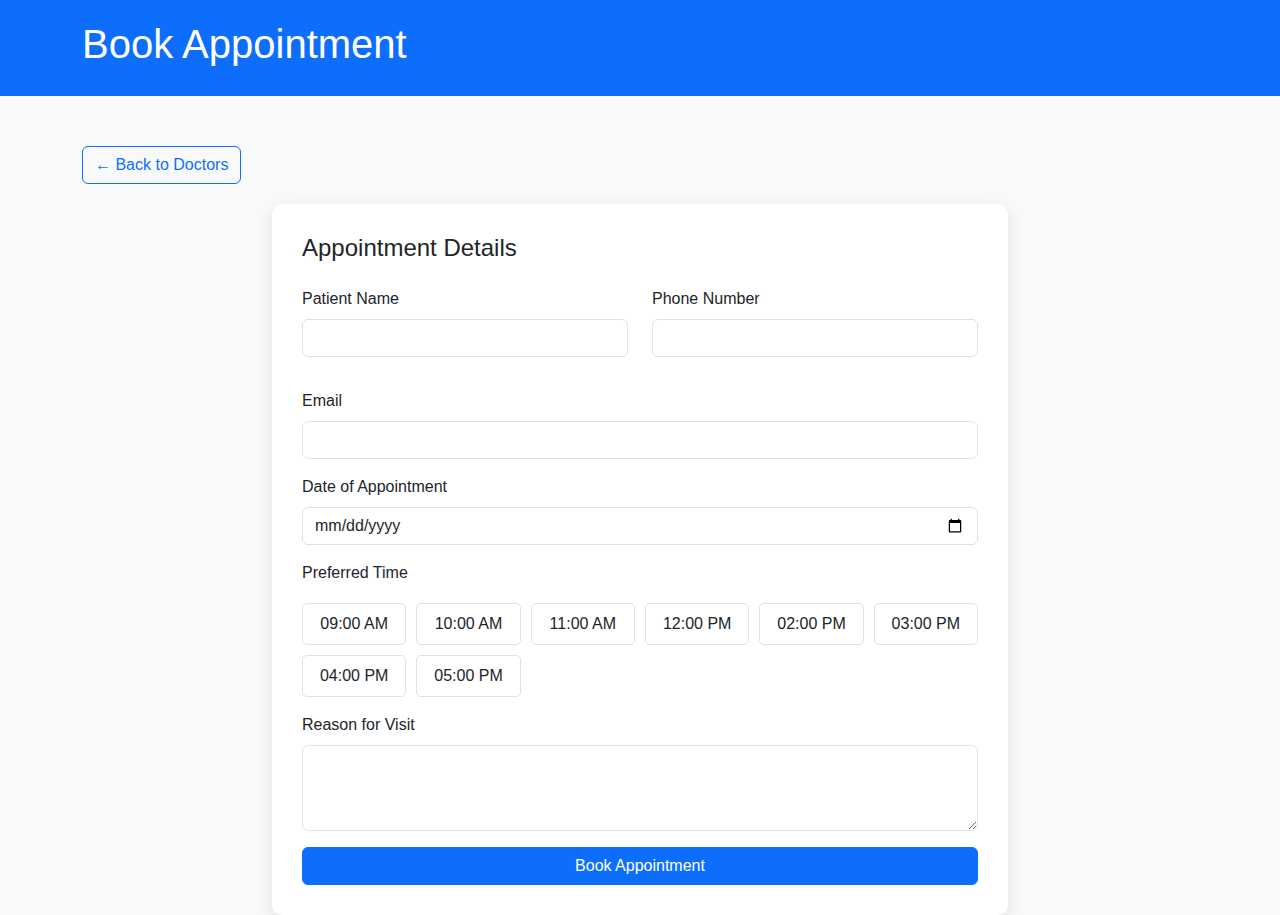
<file: quickcare/appointment.html>
<!DOCTYPE html>
<html lang="en">
<head>
  <meta charset="UTF-8" />
  <meta name="viewport" content="width=device-width, initial-scale=1.0"/>
  <title>Book Appointment</title>
  <link href="https://cdn.jsdelivr.net/npm/bootstrap@5.3.0-alpha1/dist/css/bootstrap.min.css" rel="stylesheet">
  <link rel="stylesheet" href="https://cdn.jsdelivr.net/npm/bootstrap-icons@1.10.0/font/bootstrap-icons.css">
  <style>
    body {
      background-color: #f8f9fa;
      font-family: 'Segoe UI', Tahoma, Geneva, Verdana, sans-serif;
    }
    .header {
      background-color: #0d6efd;
      color: white;
      padding: 20px 0;
      margin-bottom: 30px;
    }
    .appointment-form {
      background-color: white;
      border-radius: 10px;
      padding: 30px;
      box-shadow: 0 5px 15px rgba(0,0,0,0.1);
    }
    .form-label {
      font-weight: 500;
    }
    .time-slots {
      display: grid;
      grid-template-columns: repeat(auto-fill, minmax(100px, 1fr));
      gap: 10px;
      margin-top: 10px;
    }
    .time-slot {
      padding: 8px;
      text-align: center;
      border: 1px solid #dee2e6;
      border-radius: 5px;
      cursor: pointer;
      transition: all 0.2s;
    }
    .time-slot:hover {
      background-color: #e9ecef;
    }
    .time-slot.selected {
      background-color: #0d6efd;
      color: white;
      border-color: #0d6efd;
    }
    .back-btn {
      margin: 20px 0;
    }
    .confirmation {
      display: none;
      text-align: center;
      padding: 20px;
    }
    .confirmation-icon {
      font-size: 4rem;
      color: #198754;
      margin-bottom: 20px;
    }
  </style>
</head>
<body>
  <div class="header">
    <div class="container">
      <h1>Book Appointment</h1>
    </div>
  </div>

  <div class="container">
    <a href="doctors.html" class="btn btn-outline-primary back-btn">← Back to Doctors</a>

    <div class="row justify-content-center">
      <div class="col-md-8">
        <div class="appointment-form" id="appointment-form">
          <h4 class="mb-4">Appointment Details</h4>

          <div class="row mb-3">
            <div class="col-md-6">
              <div class="mb-3">
                <label class="form-label">Patient Name</label>
                <input type="text" class="form-control" id="patient-name" required>
              </div>
            </div>
            <div class="col-md-6">
              <div class="mb-3">
                <label class="form-label">Phone Number</label>
                <input type="tel" class="form-control" id="phone-number" required>
              </div>
            </div>
          </div>

          <div class="mb-3">
            <label class="form-label">Email</label>
            <input type="email" class="form-control" id="email" required>
          </div>

          <div class="mb-3">
            <label class="form-label">Date of Appointment</label>
            <input type="date" class="form-control" id="appointment-date" required>
          </div>

          <div class="mb-3">
            <label class="form-label">Preferred Time</label>
            <div class="time-slots">
              <div class="time-slot" data-time="09:00 AM">09:00 AM</div>
              <div class="time-slot" data-time="10:00 AM">10:00 AM</div>
              <div class="time-slot" data-time="11:00 AM">11:00 AM</div>
              <div class="time-slot" data-time="12:00 PM">12:00 PM</div>
              <div class="time-slot" data-time="02:00 PM">02:00 PM</div>
              <div class="time-slot" data-time="03:00 PM">03:00 PM</div>
              <div class="time-slot" data-time="04:00 PM">04:00 PM</div>
              <div class="time-slot" data-time="05:00 PM">05:00 PM</div>
            </div>
            <input type="hidden" id="selected-time" required>
          </div>

          <div class="mb-3">
            <label class="form-label">Reason for Visit</label>
            <textarea class="form-control" id="reason" rows="3"></textarea>
          </div>

          <div class="d-grid">
            <button type="button" class="btn btn-primary" onclick="submitAppointment()">Book Appointment</button>
          </div>
        </div>

        <div class="confirmation" id="confirmation">
          <div class="confirmation-icon">
            <i class="bi bi-check-circle-fill"></i>
          </div>
          <h3>Appointment Booked Successfully!</h3>
          <p>Your appointment is confirmed on <strong id="confirmed-date"></strong> at <strong id="confirmed-time"></strong>.</p>
          <p>A confirmation message has been sent to your registered email and phone number.</p>
          <div class="d-grid gap-2 d-md-flex justify-content-md-center mt-4">
            <a href="branches.html" class="btn btn-primary">Back to Branches</a>
            <a href="dashboard.html" class="btn btn-outline-primary">Go to Dashboard</a>
          </div>
        </div>
      </div>
    </div>
  </div>

  <script>
    // Set minimum date to tomorrow
    const today = new Date();
    const tomorrow = new Date(today);
    tomorrow.setDate(tomorrow.getDate() + 1);
    document.getElementById('appointment-date').min = tomorrow.toISOString().split('T')[0];

    // Time slot selection
    document.querySelectorAll('.time-slot').forEach(slot => {
      slot.addEventListener('click', function () {
        document.querySelectorAll('.time-slot').forEach(s => s.classList.remove('selected'));
        this.classList.add('selected');
        document.getElementById('selected-time').value = this.getAttribute('data-time');
      });
    });

    // Submit appointment
    function submitAppointment() {
      const patientName = document.getElementById('patient-name').value;
      const phoneNumber = document.getElementById('phone-number').value;
      const email = document.getElementById('email').value;
      const appointmentDate = document.getElementById('appointment-date').value;
      const selectedTime = document.getElementById('selected-time').value;

      if (!patientName || !phoneNumber || !email || !appointmentDate || !selectedTime) {
        alert('Please fill all the required fields');
        return;
      }

      const dateObj = new Date(appointmentDate);
      const formattedDate = dateObj.toLocaleDateString('en-US', {
        weekday: 'long',
        year: 'numeric',
        month: 'long',
        day: 'numeric'
      });

      document.getElementById('confirmed-date').textContent = formattedDate;
      document.getElementById('confirmed-time').textContent = selectedTime;

      document.getElementById('appointment-form').style.display = 'none';
      document.getElementById('confirmation').style.display = 'block';
    }
  </script>
</body>
</html>
</file>
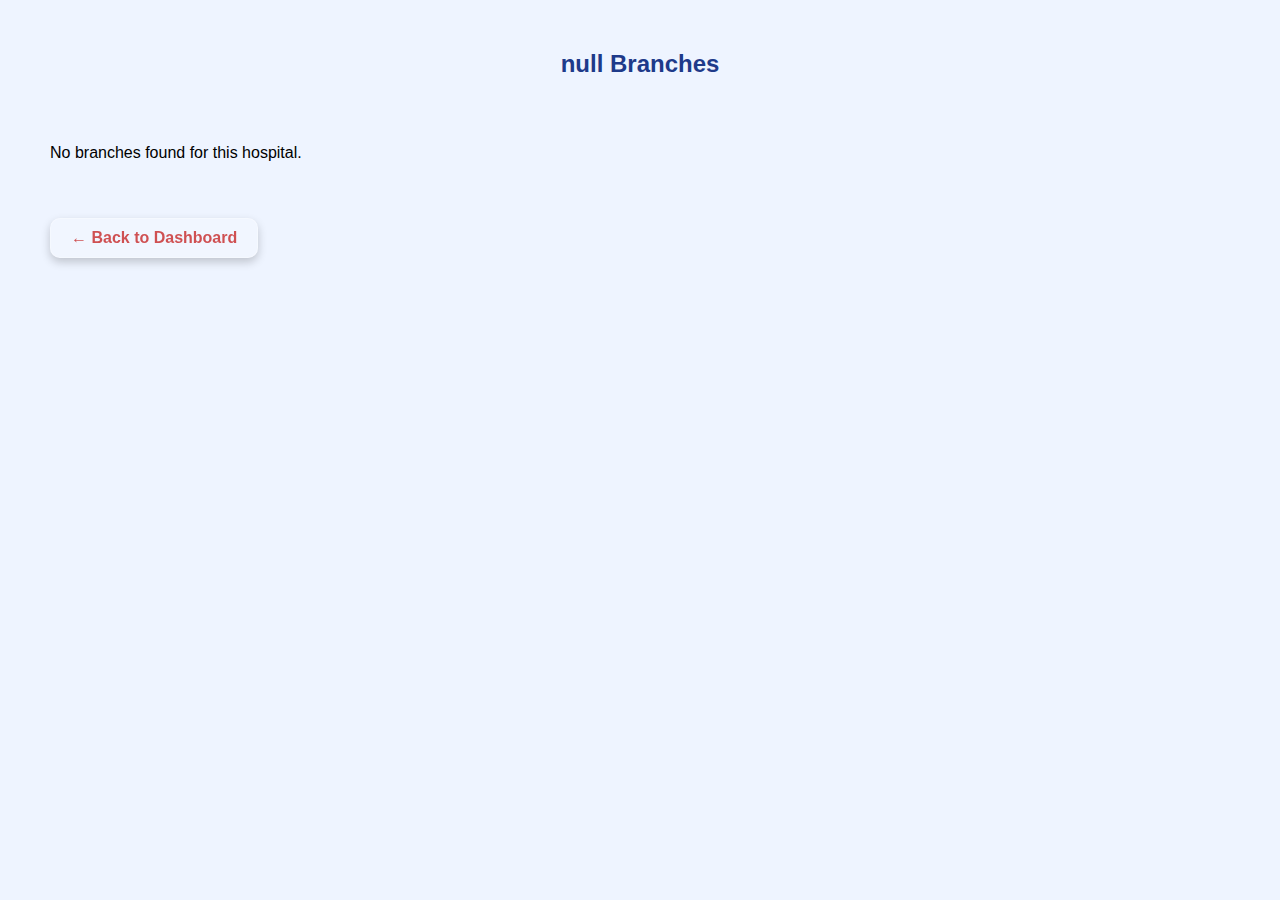
<file: quickcare/branches.html>
<!DOCTYPE html>
<html lang="en">
<head>
  <meta charset="UTF-8" />
  <meta name="viewport" content="width=device-width, initial-scale=1" />
  <title>Hospital Branches - QuickCare</title>
  <style>
    body {
      font-family: 'Segoe UI', sans-serif;
      background: #eef4ff;
      margin: 0;
      padding: 30px;
    }

    h2 {
      color: #1e3a8a;
      text-align: center;
      margin-bottom: 30px;
    }


    
.back-btn {
  display: inline-block;
  margin: 20px;
  padding: 10px 20px;
  background-color: #ffffff30;
  color: #c41c1cc2;
  border: 1px solid #ffffff50;
  border-radius: 10px;
  text-decoration: none;
  font-weight: bold;
  backdrop-filter: blur(5px);
  box-shadow: 0 4px 10px rgba(0,0,0,0.2);
  transition: all 0.3s ease;
}

.back-btn:hover {
  background-color: #ffffff50;
  color: #000;
}




    .branch-grid {
      display: grid;
      grid-template-columns: repeat(auto-fit, minmax(250px, 1fr));
      gap: 20px;
      padding: 20px;
    }

   .branch-card {
  position: relative;
  aspect-ratio: 16 / 9; /* Keeps nice shape */
  width: 300px;
  height: 200px;
  border-radius: 15px;
  overflow: hidden;
  box-shadow: 0 8px 20px rgba(0, 0, 0, 0.2);
  margin: 15px;
  background-color: #fff;
  transition: transform 0.3s ease; /* Zoom card */
  cursor: pointer;
}

.branch-card:hover {
  transform: scale(1.05); /* 💥 Zoom-in on hover */
}

.branch-card img {
  width: 100%;
  height: 100%;
  object-fit: cover; /* keeps image beautiful */
  transition: transform 0.3s ease;
}

.branch-card:hover img {
  transform: scale(1.1); /* extra zoom for image */
}

.overlay {
  position: absolute;
  bottom: 0;
  width: 100%;
  padding: 15px;
  background: rgba(0, 0, 0, 0.4); /* soft black */
  backdrop-filter: blur(4px);    /* soft blur */
  color: #fff;
  text-align: center;
  font-size: 18px;
  font-weight: bold;
  text-shadow: 1px 1px 3px black;
}
    
.overlay {
  opacity: 0.9;
  transition: opacity 0.3s ease;
}

.branch-card:hover .overlay {
  opacity: 1;
}
  </style>
</head>
<body>

  <h2 id="branchTitle">Branches</h2>
  <div class="branch-grid" id="branchContainer"></div>





<script>
  function goToDoctors(branchName) {
    localStorage.setItem('selectedBranch', branchName);
    window.location.href = 'doctors.html';
  }
</script>


















  <script>
    const hospital = localStorage.getItem("selectedHospital");
    document.getElementById("branchTitle").textContent = hospital + " Branches";

    const branches = {
      Apollo: ["Jubilee Hills", "Secunderabad", "Banjara Hills"],
      Yashoda: ["Malakpet", "Somajiguda", "Secunderabad"],
      KIMS: ["Begumpet", "Kondapur"],
      Owaisi: ["Kanchanbagh"],
      Care: ["HiTech City", "Banjara Hills"],
      Rainbow: ["LB Nagar", "Kondapur"],
      Sunshine: ["Secunderabad", "Gachibowli"],
      Continental: ["Financial District"]
    };

    const branchImages = {
      "Apollo - Jubilee Hills": "apollojubilee.webp",
      "Apollo - Secunderabad": "apollosecunderabad.jpeg",
      "Apollo - Banjara Hills": "apollobanjara.jpeg",
      "Yashoda - Malakpet": "Yashoda-Malakpet.jpeg",
      "Yashoda - Somajiguda": "Yashoda-Somajiguda.jpeg",
      "Yashoda - Secunderabad": "Yashoda-sec.jpeg",
      "KIMS - Begumpet": "Kims-begumpet.jpeg",
      "KIMS - Kondapur": "kims-kondapur.jpeg",
      "Owaisi - Kanchanbagh": "owaisi.jpeg",
      "Care - HiTech City": "care-hitech.jpeg",
      "Care - Banjara Hills": "care-bh.jpeg",
      "Rainbow - LB Nagar": "rainbow-lbn.jpeg",
      "Rainbow - Kondapur": "rainbow-kondapur.jpeg",
      "Sunshine - Secunderabad": "sunshine-sec.jpeg",
      "Sunshine - Gachibowli": "sunshine-gch.jpeg",
      "Continental - Financial District": "continental-fd.jpeg"
    };

    const container = document.getElementById("branchContainer");

    if (branches[hospital]) {
      branches[hospital].forEach(branch => {
        const card = document.createElement("div");
        card.className = "branch-card";

        const fullKey = `${hospital} - ${branch}`;
        const imagePath = branchImages[fullKey] || "default.jpg";
        card.style.backgroundImage = `url('images/${imagePath}')`;

        const overlay = document.createElement("div");
        overlay.className = "overlay";
        overlay.textContent = fullKey;
        card.appendChild(overlay);

        card.onclick = () => {
          localStorage.setItem("selectedBranch", branch);
          window.location.href = "doctors.html";
        };

        container.appendChild(card);
      });
    } else {
      container.innerHTML = "<p>No branches found for this hospital.</p>";
    }


// localStorage.setItem("selectedBranch", "Apollo - Banjara Hills");
// window.location.href = "doctors.html";
function selectBranch(branchName) {
  localStorage.setItem("selectedBranch", branchName);
  window.location.href = "doctors.html";
}


  </script>

  <a href="dashboard.html" class="back-btn">← Back to Dashboard</a>

</body>
</html>
</file>
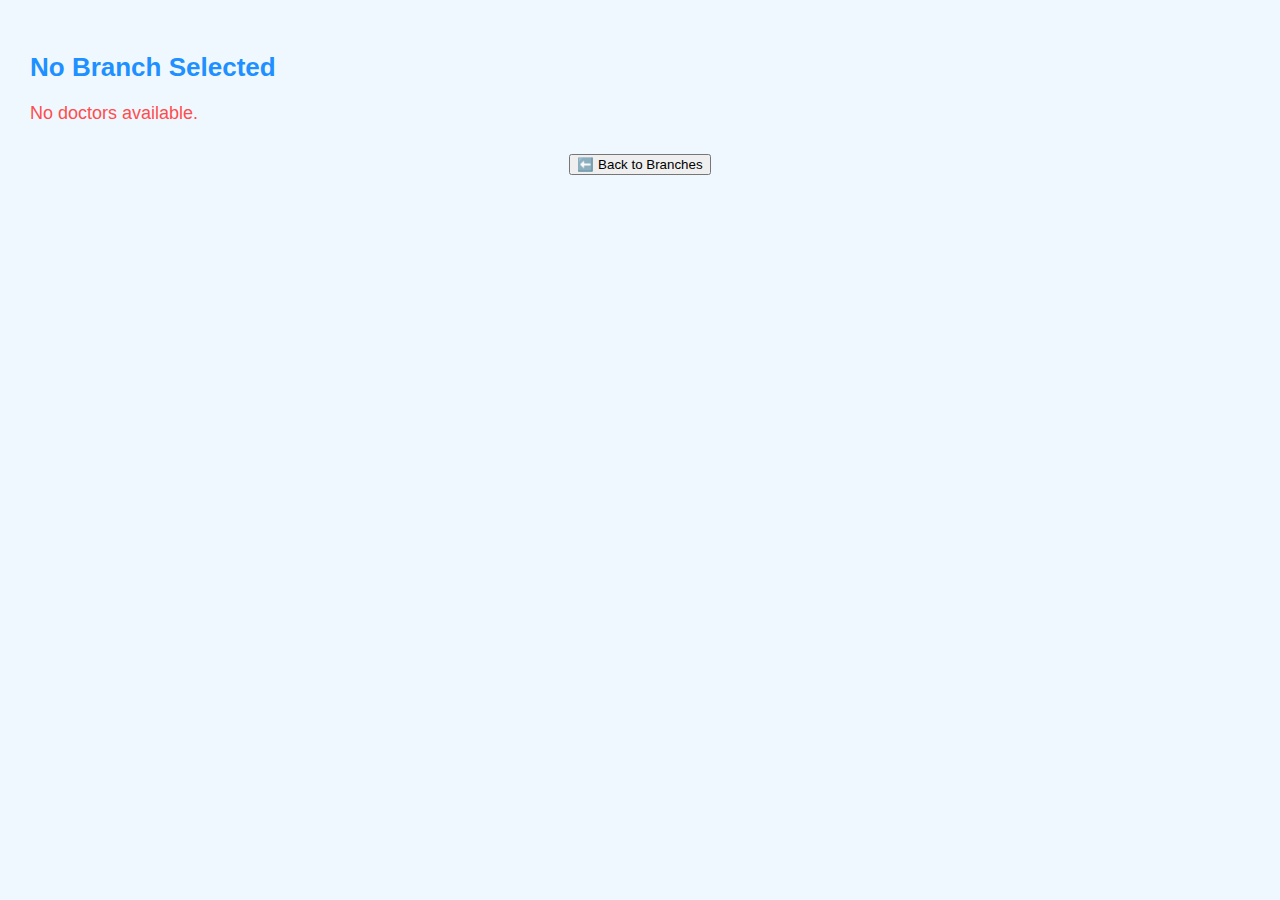
<file: quickcare/doctors.html>
<!DOCTYPE html>
<html lang="en">
<head>
  <meta charset="UTF-8" />
  <meta name="viewport" content="width=device-width, initial-scale=1.0"/>
  <title>Doctors</title>
  <style>
    body {
      font-family: 'Segoe UI', sans-serif;
      margin: 0;
      padding: 30px;
      background: #f0f8ff;
      color: #2c3e50;
    }

    h2 {
      margin-bottom: 20px;
      font-size: 26px;
      color: #1e90ff;
    }

    .doctor-card {
      background: #fff;
      padding: 15px 20px;
      margin-bottom: 15px;
      border-radius: 10px;
      box-shadow: 0 4px 8px rgba(0,0,0,0.1);
      transition: transform 0.2s;
    }

    .doctor-card:hover {
      transform: translateY(-3px);
    }

    .doctor-name {
      font-size: 18px;
      font-weight: bold;
    }

    .specialization {
      font-size: 14px;
      color: #666;
    }

    #noDoctors {
      font-size: 18px;
      color: #ff4d4d;
      margin-top: 20px;
    }
    .available {
  color: green;
  font-weight: bold;
}

.busy {
  color: red;
  font-weight: bold;
}

  </style>
</head>
<body>
  <h2 id="branchName">Doctors</h2>
  <div id="doctorList"></div>
  <div id="noDoctors" style="display: none;">No doctors available.</div>

  <script>
    document.addEventListener("DOMContentLoaded", () => {
      const selectedBranch = localStorage.getItem("selectedBranch");

      const branchNameElement = document.getElementById("branchName");
      if (selectedBranch) {
        branchNameElement.innerText = `Doctors at ${selectedBranch}`;
      } else {
        branchNameElement.innerText = "No Branch Selected";
      }

      const doctorsData = {
        "Jubilee Hills": [
          { name: "Dr. Ramesh Sharma", specialization: "Cardiologist",experience: "2 years", availability: "Busy" },
          { name: "Dr. Priya Iyer", specialization: "Dermatologist" ,experience: "1 year", availability: "Available"}
        ],
        "Madhapur": [
          { name: "Dr. Rahul Mehta", specialization: "Orthopedic" ,experience: "2 years", availability: "Available"},
          { name: "Dr. Sneha Das", specialization: "Gynecologist" ,experience: "3 years", availability: "Available"}
        ],
        "Banjara Hills": [
          { name: "Dr. Ashwin Rao", specialization: "Neurologist" , experience: "6 years", availability: "Available"},
          { name: "Dr. Neha Kapoor", specialization: "Pediatrician", experience: "5 years", availability: "Busy"}
        ],
        "Secunderabad": [
        { name: "Dr. Sneha Reddy", specialization: "ENT Specialist", experience: "6 years", availability: "Available" },
        { name: "Dr. Kiran Kumar", specialization: "Neurologist", experience: "10 years", availability: "Busy" }
      ],

"Malakpet": [
  { name: "Dr. Anjali Deshmukh", specialization: "General Physician", experience: "6 years", availability: "Available" },
  { name: "Dr. Sameer Reddy", specialization: "Dermatologist", experience: "9 years", availability: "Busy" }
],
"Somajiguda": [
  { name: "Dr. Rekha Sharma", specialization: "Gynecologist", experience: "12 years", availability: "Available" },
  { name: "Dr. Kunal Mehta", specialization: "Neurologist", experience: "10 years", availability: "Available" }
],
"Kondapur": [
  { name: "Dr. Neeraja Iyer", specialization: "Oncologist", experience: "14 years", availability: "Busy" },
  { name: "Dr. Rishi Kumar", specialization: "Orthopedic", experience: "8 years", availability: "Available" }
],
"Begumpet": [
  { name: "Dr. Sneha Varma", specialization: "ENT Specialist", experience: "6 years", availability: "Busy" },
  { name: "Dr. Manoj Patil", specialization: "Urologist", experience: "13 years", availability: "Available" }
],
"Kanchanbagh": [
  { name: "Dr. Ayesha Siddiqua", specialization: "Psychiatrist", experience: "9 years", availability: "Available" },
  { name: "Dr. Rahul Singh", specialization: "Nephrologist", experience: "11 years", availability: "Busy" }
],
"HiTech City": [
  { name: "Dr. Meena Kapoor", specialization: "Dentist", experience: "5 years", availability: "Available" },
  { name: "Dr. Aravind Prasad", specialization: "Endocrinologist", experience: "10 years", availability: "Busy" }
],
"Banjara hills": [
  { name: "Dr. Shalini R", specialization: "Pulmonologist", experience: "7 years", availability: "Available" },
  { name: "Dr. Vikram Naik", specialization: "Gastroenterologist", experience: "16 years", availability: "Busy" }
],
"LB Nagar": [
  { name: "Dr. Nandini Rao", specialization: "Radiologist", experience: "8 years", availability: "Available" },
  { name: "Dr. Tarun Shetty", specialization: "Physiotherapist", experience: "6 years", availability: "Busy" }
],
"Gachibowli": [
  { name: "Dr. Zoya Khan", specialization: "Allergist", experience: "5 years", availability: "Available" },
  { name: "Dr. Ramesh Gupta", specialization: "Hematologist", experience: "10 years", availability: "Busy" }
],
"Financial District": [
  { name: "Dr. Pooja Jain", specialization: "Rheumatologist", experience: "12 years", availability: "Available" },
  { name: "Dr. Satish Rawat", specialization: "Ophthalmologist", experience: "9 years", availability: "Busy" }
]

 };
      
      const doctorList = document.getElementById("doctorList");
      const noDoctors = document.getElementById("noDoctors");

      if (selectedBranch && doctorsData[selectedBranch]) {
        const doctors = doctorsData[selectedBranch];
        doctors.forEach((doc) => {
          const card = document.createElement("div");
          card.className = "doctor-card";
          card.innerHTML = `
          
            <div class="doctor-name">${doc.name}</div>
            <div class="specialization">${doc.specialization}</div>
            <p><strong>Experience:</strong> ${doc.experience}</p>
            <p><strong>Availability:</strong> 
            <span class="${doc.availability === 'Available' ? 'available' : 'busy'}">
              ${doc.availability}
            </span>
          </p>
           <button onclick="bookAppointment('${doc.name}')">Book Appointment</button>
          `;
          doctorList.appendChild(card);
        });
      } else {
        noDoctors.style.display = "block";
        heading.textContent = "No hospital selected or doctors not found.";
      }
      window.bookAppointment = function(doctorName) {
      localStorage.setItem("selectedDoctor", doctorName);
      window.location.href = "appointment.html";
    };
    });
  </script>

<div style="text-align: center; margin-top: 30px;">
  <button onclick="window.location.href='branches.html'">⬅️ Back to Branches</button>
</div>



</body>
</html>
</file>
